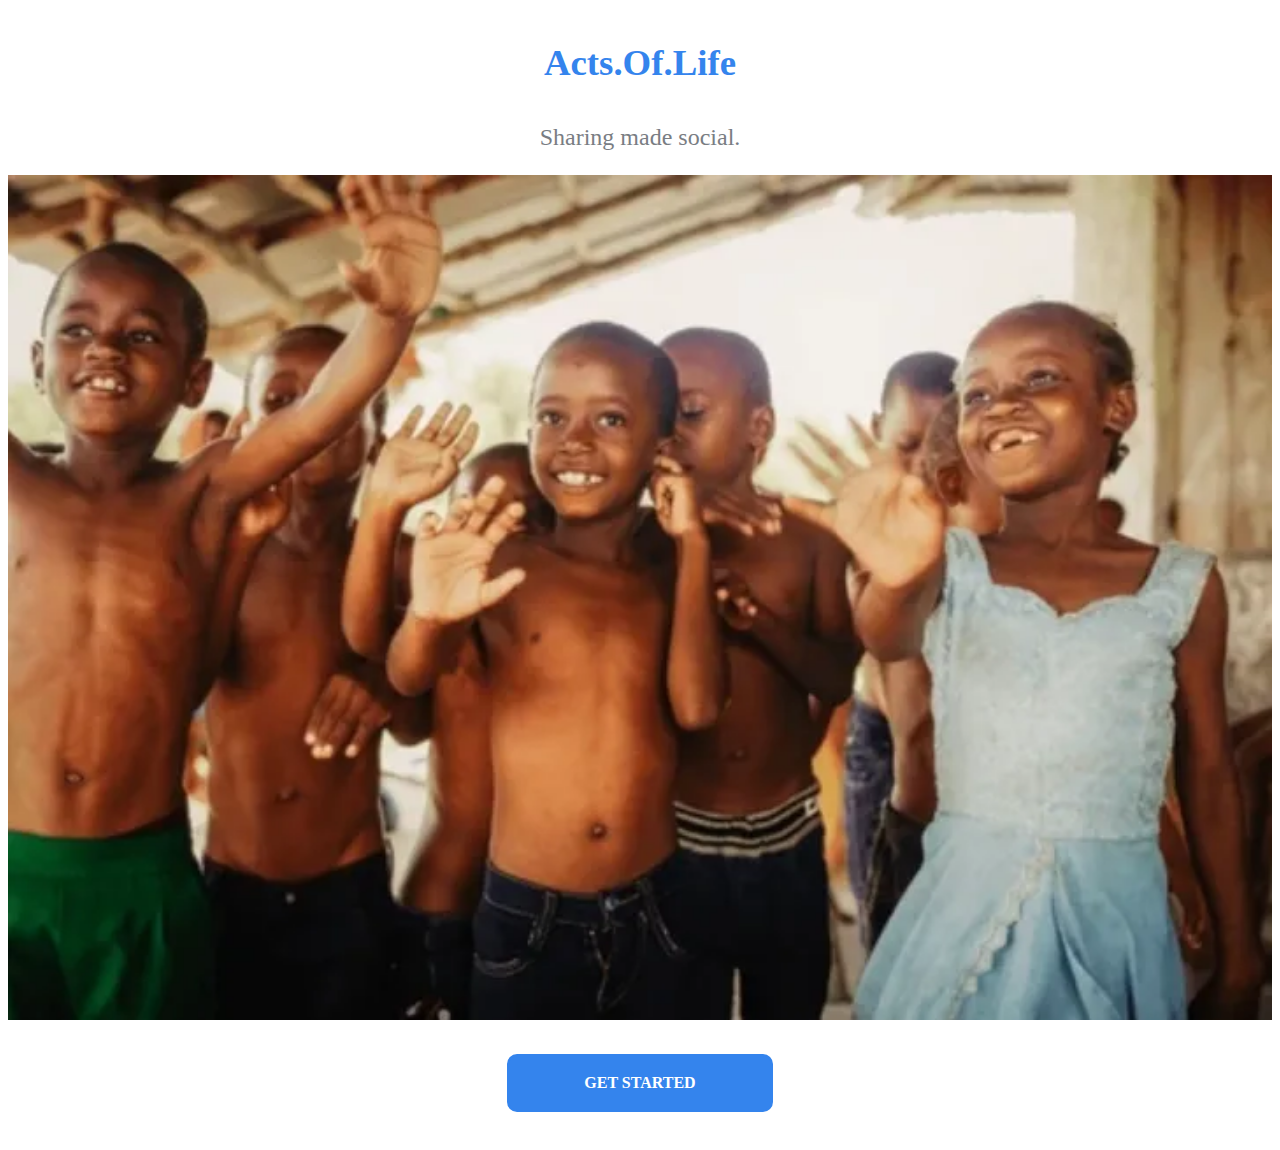
<file: index.html>
<!DOCTYPE html>

<html lang="en">
<head>
    <!-- Character set and viewport configuration -->
    <meta charset="UTF-8">
    <meta name="viewport" content="width=device-width, initial-scale=1.0">
    <!-- Linking external stylesheet -->
    <link rel="stylesheet" href="home.css">
    <title>Home</title>
</head>
<body>
    <!-- Header section -->
    <div class="home-header">
        <header>
            <!-- Title and slogan -->
            <h1>Acts.Of.Life</h1>
            <h3>Sharing made social.</h3>
        </header>
    </div>

    <!-- Image section with responsive images -->
    <div class="kids-img">
        <picture>
            <!-- Different image sources for different screen sizes -->
            <source media="(max-width:720px)" 
                    srcset="images/kids360.webp, 
                            images/kids720.webp">
            <source media="(max-width:1920px)"
                    srcset="images/kids720.webp, 
                            images/kids1280.webp">
            <!-- Default image source -->
            <img src="images/kids1280.webp" width="100%">
        </picture>
    </div>

    <!-- Button to navigate to login page -->
    <div class="home-button">
        <a href="login.html">GET STARTED</a>
    </div>
</body>
</html>
</file>
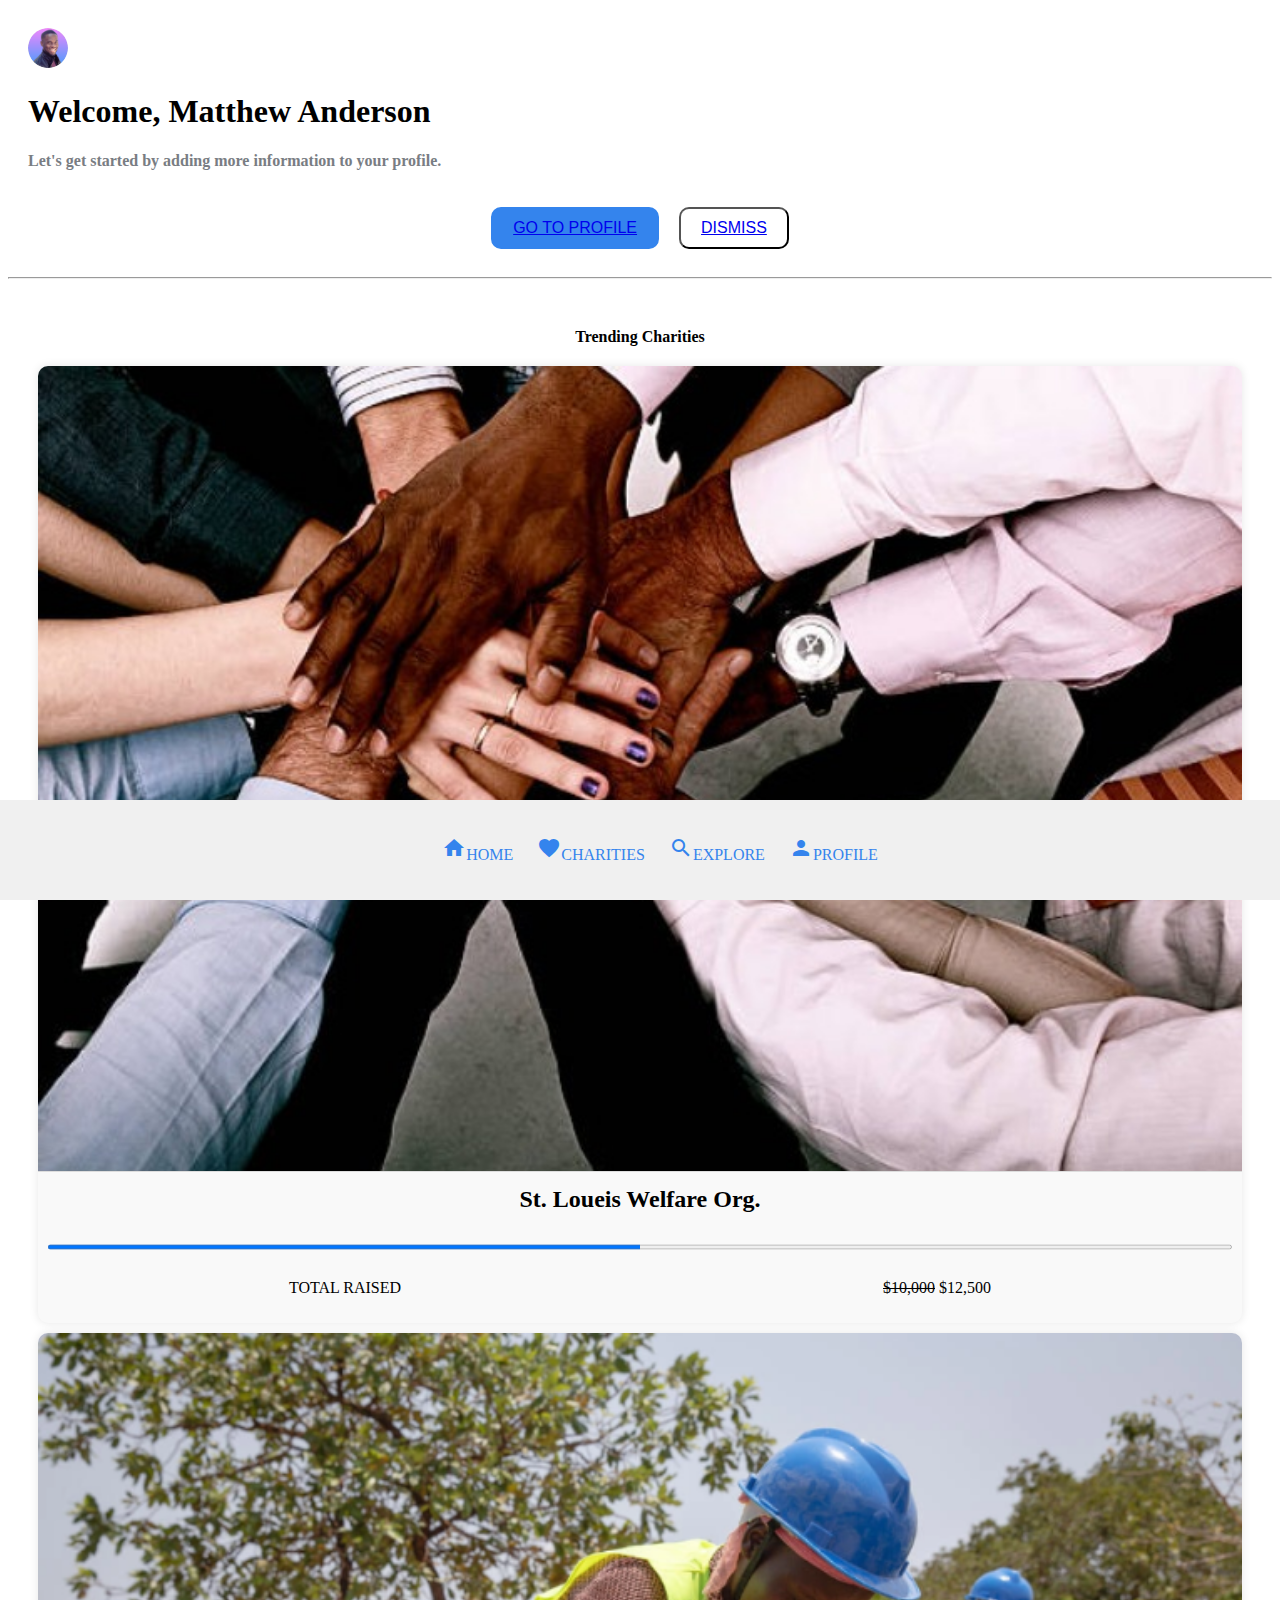
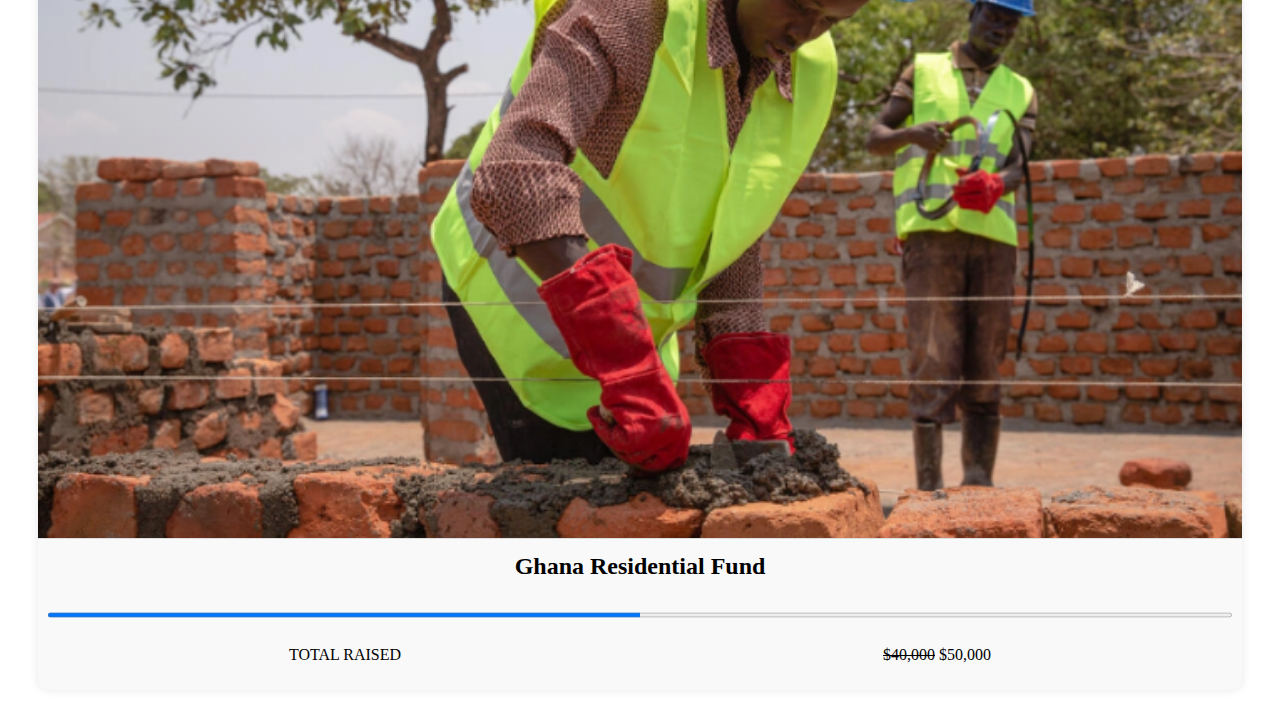
<file: charity.html>
<!DOCTYPE html> <!-- Specifies the document type and version of HTML being used -->
<html lang="en"> <!-- Defines the beginning of the HTML document with English language -->

<head>
  <!-- Meta tags provide metadata about the HTML document -->
  <meta charset="UTF-8"> <!-- Specifies the character encoding for the document -->
  <meta http-equiv="X-UA-Compatible" content="IE=edge"> <!-- Sets the compatibility mode for Internet Explorer -->
  <meta name="viewport" content="width=device-width, initial-scale=1.0"> <!-- Sets the viewport for responsive design -->
  
  <!-- Linking to external CSS stylesheets -->
  <link rel="stylesheet" href="charity.css"> <!-- Links to a local CSS file -->
  <link rel="stylesheet" href="https://fonts.googleapis.com/icon?family=Material+Icons"> <!-- Links to Google Fonts for Material Icons -->

</head>

<body>
  
  <!-- Main header section -->
  <div class="main-header"> 
    <header>
      <!-- Profile information section -->
      <div class="profile-pic">
        <img src="images/profilepic100.png" class="profile-pic"> <!-- Displays a profile picture -->
      </div>

      <!-- Header text section -->
      <div class="headertext" label="welcome-matthew">
        <h1>Welcome, <span>Matthew Anderson</span></h1> <!-- Displays a welcome message with the user's name -->
        <h4>Let's get started by adding more information to your profile.</h4> <!-- Provides a message prompting the user to add more information -->
      </div>

      <!-- Header buttons section -->
      <div class="header-buttons">
        <!-- Profile button -->
        <button class="profile-button" label="Go to profile">
          <a href="#">GO TO PROFILE</a> <!-- Link to the user's profile -->
        </button>
        <!-- Dismiss button -->
        <button class="dismiss-button" label="Dismiss">
          <a href="#">DISMISS</a> <!-- Dismisses the current notification -->
        </button>
      </div>
    </header>
  </div>

  <hr> <!-- Horizontal rule to separate sections -->

  <!-- Charity section -->
  <section class="charity-section">
    <h4>Trending Charities</h4> <!-- Title for the charity section -->

    <!-- Charity card wrapper -->
    <div class="charity-wrapper">
      <!-- Charity card 1 -->
      <div class="charity-card" label="Charity Card 1">  
        <picture>
          <!-- Source for the image -->
          <source srcset="images/hands720.jpg, images/hands1280.png">
          <!-- Fallback image -->
          <img src="images/hands1280.png" width="100%">
        </picture>

        <!-- Charity information -->
        <div class="charity-info">
          <h2 class="charity-title">St. Loueis Welfare Org.</h2> <!-- Charity title -->
          <progress class="charity-progress" value="50" max="100"></progress> <!-- Progress bar for funds raised -->
          <!-- Sub-information about the charity -->
          <div class="charity-subinfo">
            <div class="charity-tagline"><p>TOTAL RAISED</p></div> <!-- Tagline -->
            <div class="charity-price"><p><del>$10,000</del> <span>$12,500</span></p></div> <!-- Amount raised -->
          </div>
        </div>
      </div> <!-- End of Charity card 1 -->

      <!-- Charity card 2 -->
      <div class="charity-card" label="Charity Card 2">  
        <picture>
          <!-- Source for the image -->
          <source srcset="images/construction720.png, images/construction1280.png">
          <!-- Fallback image -->
          <img src="images/construction1280.png" width="100%">
        </picture>

        <!-- Charity information -->
        <div class="charity-info">
          <h2 class="charity-title">Ghana Residential Fund</h2> <!-- Charity title -->
          <progress class="charity-progress" value="50" max="100"></progress> <!-- Progress bar for funds raised -->
          <!-- Sub-information about the charity -->
          <div class="charity-subinfo">
            <div class="charity-tagline"><p>TOTAL RAISED</p></div> <!-- Tagline -->
            <div class="charity-price"><p><del>$40,000</del> <span>$50,000</span></p></div> <!-- Amount raised -->
          </div>
        </div>
      </div> <!-- End of Charity card 2 -->

    </div> <!-- End of Charity card wrapper -->
  </section> <!-- End of Charity section -->

  <!-- Footer section -->
  <footer class="nav-footer">
    <nav>
      <ul>
        <!-- Navigation items -->
        <li class="list-item"><a href="index.html" ><i class="material-icons">home</i>HOME</a></li>
        <li class="list-item"><a href="charity.html" id="charities"><i class="material-icons">favorite</i>CHARITIES</a></li>
        <li class="list-item"><a href="#explore" id="explore"><i class="material-icons">search</i>EXPLORE</a></li>
        <li class="list-item"><a href="#profile" id="profile"><i class="material-icons">person</i>PROFILE</a></li>
      </ul>
    </nav>
  </footer> <!-- End of Footer section -->

</body>
</html>
</file>
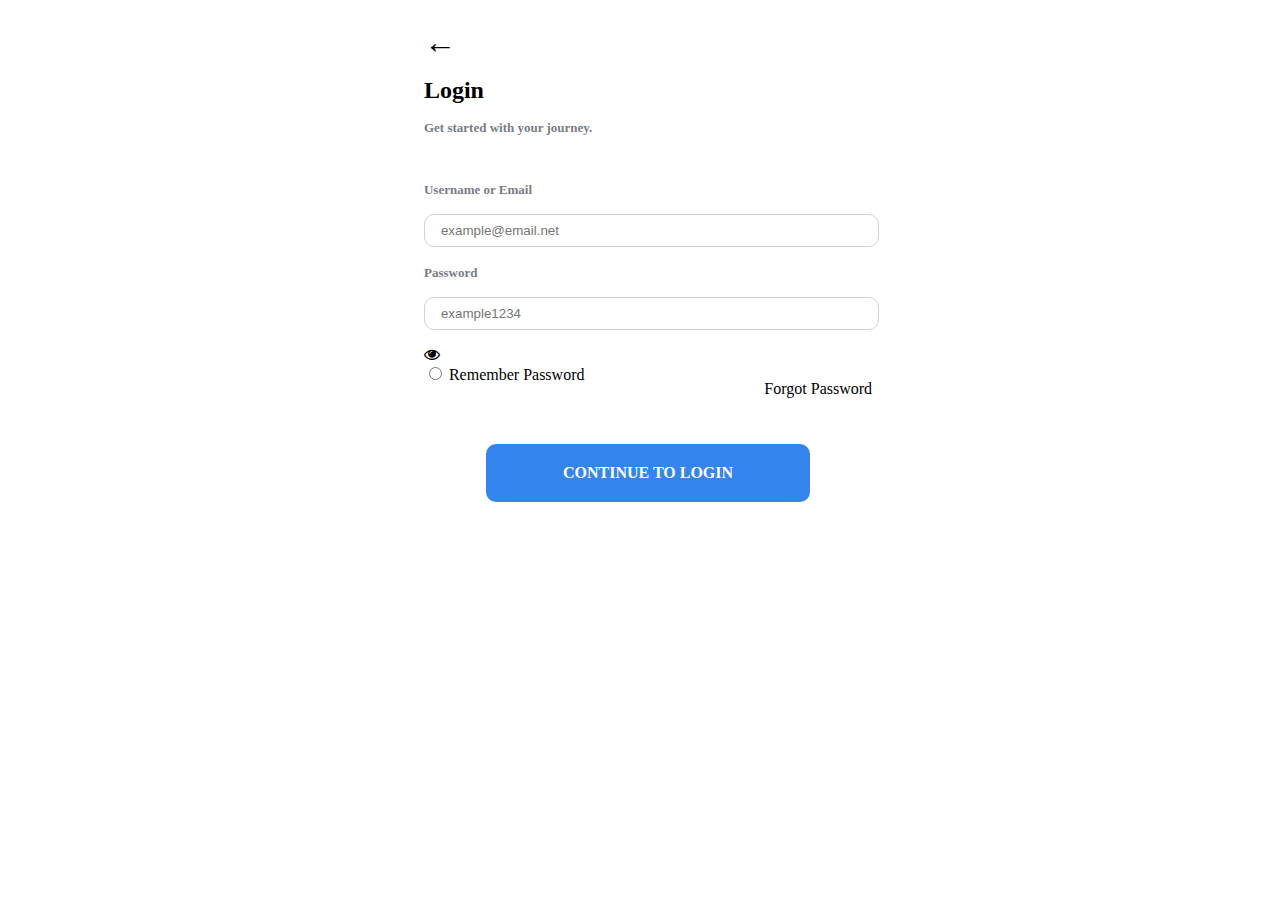
<file: login.html>
<!DOCTYPE html>

<html lang="en">
<head>
    <!-- Document metadata -->
    <meta charset="UTF-8">
    <meta name="viewport" content="width=device-width, initial-scale=1.0">
    <!-- Linking external stylesheets -->
    <link rel="stylesheet" href="login.css">
    <link rel="stylesheet" href="https://cdnjs.cloudflare.com/ajax/libs/font-awesome/4.7.0/css/font-awesome.min.css">
    <title>Login</title>
</head>

<body>
    <!-- Login header section -->
    <div class="login-header">
        <header>
            <!-- Back arrow icon -->
            <div class="backarrow">
                <h1>&larr;</h1>
            </div>
            <!-- Header text -->
            <div class="header-text">
                <h1>Login</h1>
                <h3>Get started with your journey.</h3>
            </div>
        </header>
    </div>

    <!-- Login form section -->
    <section id="login">
        <div class="login-fields">
            <!-- Username or email field -->
            <h4>Username or Email</h4>
            <input type="text" placeholder="example@email.net"> 

            <!-- Password field -->
            <h4>Password</h4>
            <div class="password-input">
                <input type="text" placeholder="example1234">
                <!-- Show/hide password toggle icon -->
                <i class="fa fa-eye"></i>
            </div>
        </div>
        
        <!-- Password options -->
        <div class="password-radio">
            <div class="radio1">
                <!-- Remember password option -->
                <input type="radio" id="radio1" value="Remember Password">
                <label for="radio1">Remember Password</label>
            </div>
            <!-- Forgot password link -->
            <div class="radio2">
                <p>Forgot Password</p>
            </div>
        </div>
    </section>

    <!-- Login button -->
    <div class="login-button">
        <!-- Link to continue to login -->
        <a href="charity.html" label="button continue to login">CONTINUE TO LOGIN</a>
    </div>
</body>
</html>
</file>
<file: home.css>
/* Setting font family for the whole document */
body {
  font-family: 'Open Sans';
}

/* Centering the content in the header */
.home-header {
  text-align: center;
}

/* Styling for the main header title */
.home-header h1 {
  color: #3484ed;
  font-weight: bold;
  font-size: 1.5rem;
}

/* Styling for the header slogan */
.home-header h3 {
  color: #797d83;
  font-weight: lighter;
}

/* Centering the button */
.home-button {
  display: flex;
  justify-content: center;
}

/* Styling for the button */
.home-button a {
  background-color: #3484ed;
  border: 2px solid #3484ed;
  color: white;
  font-size: 16px;
  padding: 18px 75px;
  margin: 30px 60px;
  font-weight: bold;
  border-radius: 10px;
  text-align: center;
  text-decoration: none;
}

/* Hover effect for the button */
.home-button a:hover {
  transform: scale(1.5);
  transition: transform 0.5s ease;
}

/* Additional styling for the main header title */
.home-header h1 {
  color: #3484ed;
  font-weight: bold;
  font-size: 2.3rem;
  padding: 1rem;
}

/* Additional styling for the header slogan */
.home-header h3 {
  color: #797d83;
  font-size: 1.5rem;
}

/* Styling for the focused state of the button */
.home-button a:focus {
  background-color: #3484ed;
  color: white;
}
</file>
<file: charity.css>
/* Setting font family for the whole document */
body {
    font-family: 'Open Sans';
  }

/* Styling for the main header */
.main-header {
   
    padding: 20px;
    position: relative;
}

/* Styling for the profile picture */
.profile-pic img {
    border-radius: 50%;
    width: 40px; 
    height: 40px;/
    position: absolute;
    top: 10px; 
    right: 10px; 
}

/* Styling for the header text */
.headertext h1 {
    font-weight: bold;
    font-size: 2rem; 
    margin-bottom: 10px; 
}

.headertext h4 {
    color: #797d83;
    padding-bottom: 1rem;
    font-size: 1rem; 
}

/* Styling for the header buttons */
.header-buttons {
    display: flex;
    justify-content: center;
    margin-top: 60px; 
}


.profile-button {
    background-color: #3484ed;
    border: 2px solid #3484ed;
    color: white;
    font-size: 16px;
    padding: 10px 20px;
    margin: 0 10px;
    border-radius: 10px;
    text-align: center;
    text-decoration: none;
}

.profile-button:hover {
    background-color: #265aa6;
}

/* Styling for the focused state of the buttons */
.profile-button:focus {
    background-color: #0d65d8;
    font-weight: bold;
}

/* Styling for the header buttons */
.header-buttons {
    display: flex;
    justify-content: center;
    margin-top: 20px;
}

.profile-button {
    background-color: #3484ed;
    border: 2px solid #3484ed;
    color: white;
    font-size: 16px;
    padding: 10px 20px;
    margin: 0 10px;
    border-radius: 10px;
    text-align: center;
    text-decoration: none;
}

.dismiss-button {
    background-color: white; 
    color: black;
    font-size: 16px;
    padding: 10px 20px;
    margin: 0 10px;
    border-radius: 10px;
    text-align: center;
    text-decoration: none;
}

.profile-button:hover {
    background-color: #265aa6;
}

.dismiss-button:hover {
    background-color: #f0f0f0; 
}

/* Styling for the focused state of the buttons */
.profile-button:focus, .dismiss-button:focus {
    background-color: #0d65d8;
    font-weight: bold;
}

/* Styling for the trending charities section */
.charity-section {
    text-align: center;
    padding: 20px;
}

.charity-section h4 {
    margin-bottom: 20px;
}

/* Styling for the charity cards */
.charity-card {
    background-color: #f9f9f9;
    border-radius: 10px;
    overflow: hidden;
    margin: 10px;
    box-shadow: 0 0 10px rgba(0, 0, 0, 0.1);
}

.charity-card img {
    width: 100%;
    height: auto;
    border-bottom: 1px solid #ddd;
}

.charity-info {
    padding: 10px;
}

.charity-title {
    margin-top: 0;
}

.charity-progress {
    width: 100%;
    height: 10px;
    margin: 10px 0;
}

.charity-subinfo {
    display: flex;
    justify-content: space-between;
}

.charity-tagline, .charity-price {
    flex-grow: 1;
}

/* Styling for the navigation footer */
.nav-footer {
    text-align: center;
    background-color: #f0f0f0;
    padding: 20px;
    position: fixed;
    bottom: 0;
    left: 0;
    width: 100%;
}

.nav-footer ul {
    list-style: none;
    padding: 0;
}

.nav-footer li {
    display: inline-block;
    margin: 0 10px;
}

.nav-footer a {
    color: #3484ed;
    text-decoration: none;
}

.nav-footer a:hover {
    text-decoration: underline;
}
</file>
<file: login.css>
/* Setting font family for the whole document */
body {
    font-family: 'Open Sans';
}

/* Styling for the main header title */
.header-text h1 {
    font-weight: bold;
    font-size: 1.5rem;
}

/* Styling for the header slogan */
.header-text h3 {
    color: #797d83;
    padding-bottom: 1rem;
    font-size: small;
}

/* Styling for the back arrow icon */
.backarrow h1 {
    font-size: 2rem;
    margin-top: 1rem;
    margin-bottom: 1rem;
}

/* Styling for the input fields in the login form */
.login-fields input {
    display: block;
    margin-bottom: 1rem;
    padding: 0.5rem 1rem;
    width: 94%;
    border: 1px solid lightgray;
    border-radius: 10px;
}

/* Styling for the labels in the login form */
.login-fields h4 {
    color: #797d83;
    margin-bottom: 1rem;
    font-size: small;
}

/* Styling for the show/hide password toggle icon */
.password-input .fa-eye {
    top: 50%;
    right: 5px;
    cursor: pointer;
}

/* Styling for the password options */
.password-radio {
    display: flex;
}

/* Styling for the remember password option */
.radio1 {
    flex-grow: 1;
}

/* Styling for the forgot password link */
.radio2 {
    text-align: right;
}

/* Centering the login button */
.login-button {
    display: flex;
    justify-content: center;
}

/* Styling for the login button */
.login-button a {
    background-color: #3484ed;
    border: 2px solid #3484ed;
    color: white;
    font-size: 16px;
    padding: 18px 75px;
    margin: 30px 62px;
    font-weight: bold;
    border-radius: 10px;
    text-align: center;
    text-decoration: none;
}

/* Hover effect for the login button */
.login-button a:hover {
    transform: scale(1.5);
    transition: transform 0.5s ease;
}

/* Styling for the focused state of input fields */
form input:focus {
    background-color: #0d65d8;
    font-weight: bold;
}

/* Styling for the focused state of the login button */
form button:focus {
    background-color: #0d65d8;
    font-weight: bold;
}

/* Media query for screens wider than 720px */
@media only screen and (min-width: 720px) {
    body {
        width: 100%;
        justify-content: center;
        display: grid;
    }
}
</file>
